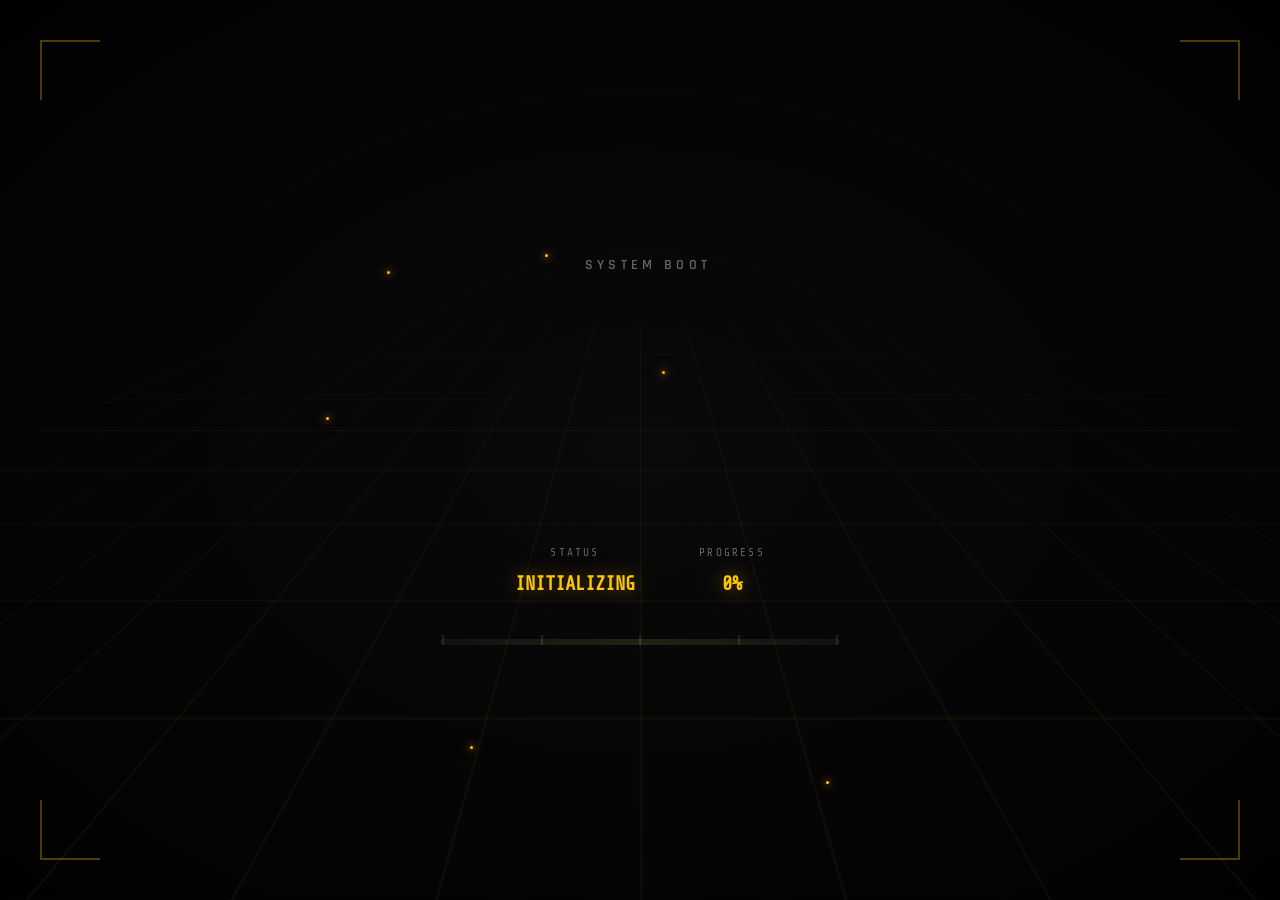
<file: index.html>
<!DOCTYPE html>
<html>
<head>
    <meta http-equiv="refresh" content="0; url=new%20app/">
    <title>Redirecting...</title>
</head>
<body style="background-color: black;">
    <p>Redirecting... </p>
</body>
</html>
</file>
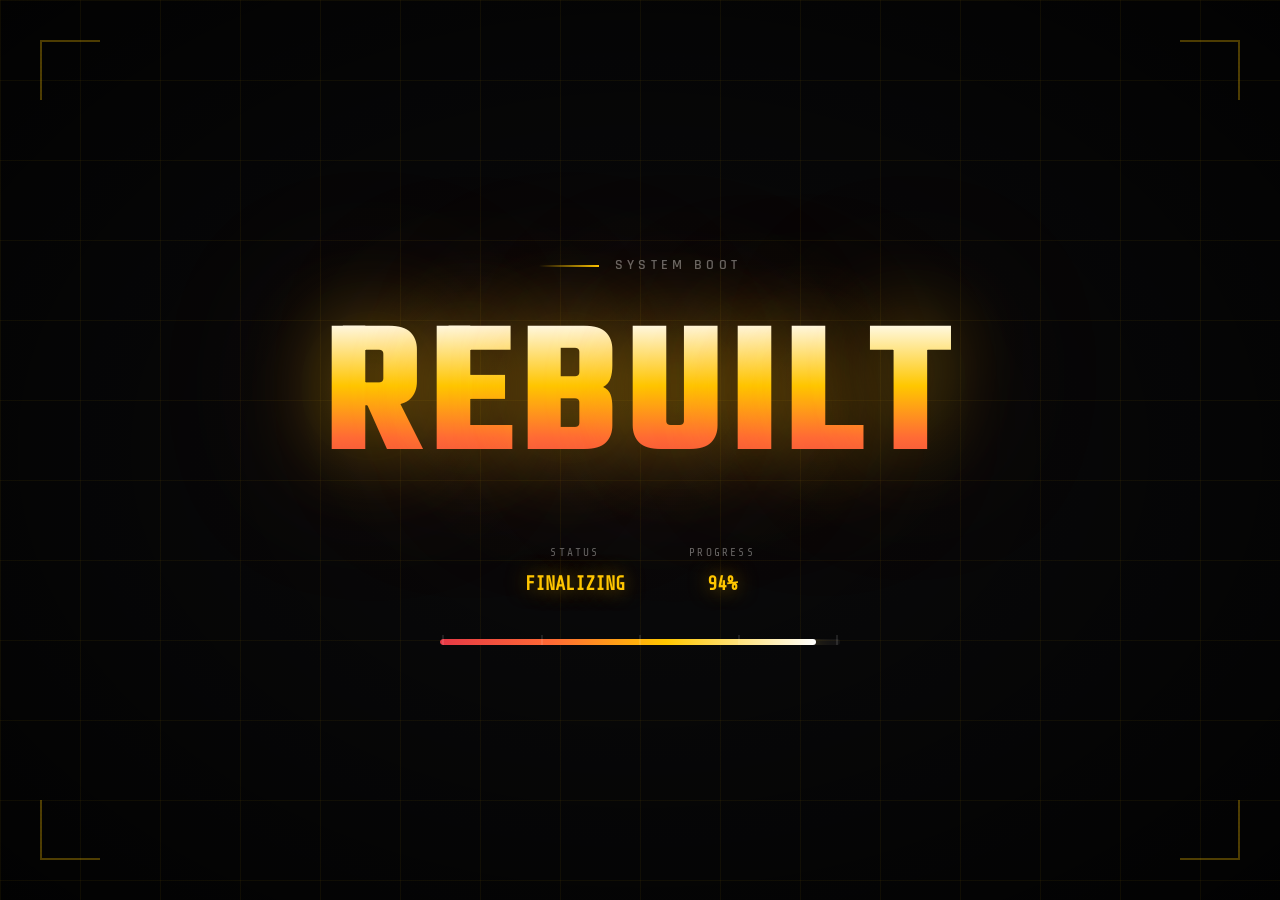
<file: new app/index.html>
<!DOCTYPE html>
<html lang="en">
<head>
  <meta charset="UTF-8">
  <meta name="viewport" content="width=device-width, initial-scale=1.0">
  <title>REBUILT // SCOUTING INTERFACE</title>
  <link rel="styleSheet" type="text/css" href="index.css">
  <link rel="styleSheet" type="text/css" href="loader.css">
  
  <!-- Industrial Typography -->
  <link rel="preconnect" href="https://fonts.googleapis.com">
  <link rel="preconnect" href="https://fonts.gstatic.com" crossorigin>
  <link href="https://fonts.googleapis.com/css2?family=Teko:wght@300;400;500;600;700&family=Rajdhani:wght@400;500;600;700&family=Share+Tech+Mono&display=swap" rel="stylesheet">
</head>
<body onload="pullIPadID();setTeam(matchNum.value, iPadIDarea.value);alliancePick('No Alliance')">
  <!-- Loading Screen -->
  <div id="loader" class="loader-overlay">
    <div class="loader-vignette"></div>
    <div class="loader-grid"></div> 
    <div class="loader-sparks" id="sparkContainer"></div>
    <div class="loader-content">
      <div class="loader-brand">
        <div class="loader-accent-line"></div>
        <span class="loader-label">SYSTEM BOOT</span>
      </div>
      <div class="loader-text-container">
        <span class="loader-char" style="--char-index: 0">R</span>
        <span class="loader-char" style="--char-index: 1">E</span>
        <span class="loader-char" style="--char-index: 2">B</span>
        <span class="loader-char" style="--char-index: 3">U</span>
        <span class="loader-char" style="--char-index: 4">I</span>
        <span class="loader-char" style="--char-index: 5">L</span>
        <span class="loader-char" style="--char-index: 6">T</span>
      </div>
      <div class="loader-metrics">
        <div class="loader-metric">
          <span class="metric-label">STATUS</span>
          <span class="metric-value" id="loaderStatus">INITIALIZING</span>
        </div>
        <div class="loader-metric">
          <span class="metric-label">PROGRESS</span>
          <span class="metric-value" id="loaderPercent">0%</span>
        </div>
      </div>
      <div class="loader-progress-container">
        <div class="loader-progress-bg">
          <div class="loader-progress-fill" id="loaderProgressFill"></div>
          <div class="loader-progress-glow"></div>
        </div>
        <div class="loader-progress-markers">
          <span></span><span></span><span></span><span></span><span></span>
        </div>
      </div>
    </div>
    <div class="loader-corner loader-corner-tl"></div>
    <div class="loader-corner loader-corner-tr"></div>
    <div class="loader-corner loader-corner-bl"></div>
    <div class="loader-corner loader-corner-br"></div>
  </div>

  <!-- Main Application -->
  <div class="app-container" id="mainApp">
    <!-- Ambient Background -->
    <div class="ambient-grid"></div>
    <div class="ambient-glow"></div>
    <div class="noise-overlay"></div>
    
    <!-- Header Section -->
    <header class="app-header">
      <div class="header-accent"></div>
      <div class="header-content">
        <div class="brand-mark">
          <div class="brand-icon">
            <svg viewBox="0 0 24 24" fill="none" stroke="currentColor" stroke-width="2">
              <polygon points="12 2 2 7 12 12 22 7 12 2"></polygon>
              <polyline points="2 17 12 22 22 17"></polyline>
              <polyline points="2 12 12 17 22 12"></polyline>
            </svg>
          </div>
          <div class="brand-text">
            <span class="brand-title">REBUILT</span>
            <span class="brand-subtitle">SCOUTING INTERFACE v2.0</span>
          </div>
        </div>
        <div class="header-meta">
          <div class="meta-item">
            <span class="meta-label">SESSION</span>
            <span class="meta-value" id="sessionId">--</span>
          </div>
          <div class="meta-divider"></div>
          <div class="meta-item">
            <span class="meta-label">TIME</span>
            <span class="meta-value" id="currentTime">--:--</span>
          </div>
        </div>
      </div>
    </header>

    <!-- Main Content Area -->
    <main class="app-main">
      <!-- Primary Data Entry -->
      <section class="data-section primary-data">
        <div class="section-header">
          <div class="section-indicator"></div>
          <h2 class="section-title">MATCH CONFIGURATION</h2>
        </div>
        
        <div class="input-grid">
          <div class="input-group large">
            <label class="input-label">
              <span class="label-text">TEAM NUMBER</span>
              <span class="label-hint">4 digits</span>
            </label>
            <div class="input-wrapper">
              <input type="text" id="teamNum" class="data-input" placeholder="0000" maxlength="4" pattern="[0-9]*">
              <div class="input-focus-indicator"></div>
            </div>
          </div>

          <div class="input-group">
            <label class="input-label">
              <span class="label-text">MATCH</span>
              <span class="label-hint">#</span>
            </label>
            <div class="input-wrapper">
              <input type="text" id="matchNum" class="data-input" placeholder="00" maxlength="3" pattern="[0-9]*" onchange="setTeam(this.value, iPadIDarea.value)">
              <div class="input-focus-indicator"></div>
            </div>
          </div>

          <div class="input-group">
            <label class="input-label">
              <span class="label-text">SCOUT ID</span>
              <span class="label-hint">initials</span>
            </label>
            <div class="input-wrapper">
              <input type="text" id="scout" class="data-input" placeholder="ABC" maxlength="3">
              <div class="input-focus-indicator"></div>
            </div>
          </div>
        </div>
      </section>

      <!-- Alliance Selection -->
      <section class="data-section alliance-section">
        <div class="section-header">
          <div class="section-indicator alliance-indicator"></div>
          <h2 class="section-title">ALLIANCE SELECTION</h2>
        </div>
        
        <div class="alliance-grid"  id="allliance-selection">
          <button class="alliance-btn red-alliance" id="redAllianceBtn" data-alliance="red">
            <div class="alliance-content">
              <div class="alliance-icon">
                <svg viewBox="0 0 24 24" fill="currentColor">
                  <polygon points="12 2 15.09 8.26 22 9.27 17 14.14 18.18 21.02 12 17.77 5.82 21.02 7 14.14 2 9.27 8.91 8.26 12 2"></polygon>
                </svg>
              </div>
              <span class="alliance-name">RED ALLIANCE</span>
              <span class="alliance-status">SELECT</span>
            </div>
            <div class="alliance-glow red-glow"></div>
            <div class="alliance-border"></div>
          </button>

          <button class="alliance-btn blue-alliance" id="blueAllianceBtn" data-alliance="blue">
            <div class="alliance-content">
              <div class="alliance-icon">
                <svg viewBox="0 0 24 24" fill="currentColor">
                  <polygon points="12 2 15.09 8.26 22 9.27 17 14.14 18.18 21.02 12 17.77 5.82 21.02 7 14.14 2 9.27 8.91 8.26 12 2"></polygon>
                </svg>
              </div>
              <span class="alliance-name">BLUE ALLIANCE</span>
              <span class="alliance-status">SELECT</span>
            </div>
            <div class="alliance-glow blue-glow"></div>
            <div class="alliance-border"></div>
          </button>
        </div>
      </section>

      <!-- Device & Actions -->
      <section class="data-section action-section">
        <div class="action-grid">
          <div class="input-group compact">
            <label class="input-label">
              <span class="label-text">DEVICE ID</span>
            </label>
            <div class="input-wrapper">
              <input type="text" id="iPadIDarea" class="data-input" placeholder="00" maxlength="2" pattern="[0-9]*">
              <div class="input-focus-indicator"></div>
            </div>
          </div>

          <button class="action-btn primary" id="goBtn">
            <div class="btn-content">
              <span class="btn-icon">
                <svg viewBox="0 0 24 24" fill="none" stroke="currentColor" stroke-width="2.5">
                  <polygon points="5 3 19 12 5 21 5 3"></polygon>
                </svg>
              </span>
              <span class="btn-text">INITIATE</span>
            </div>
            <div class="btn-glow"></div>
            <div class="btn-border"></div>
          </button>

          <button class="action-btn secondary" id="qrBtn" onclick="window.location.href='../qr.html'">
            <div class="btn-content">
              <span class="btn-icon">
                <svg viewBox="0 0 24 24" fill="none" stroke="currentColor" stroke-width="2">
                  <rect x="3" y="3" width="7" height="7"></rect>
                  <rect x="14" y="3" width="7" height="7"></rect>
                  <rect x="14" y="14" width="7" height="7"></rect>
                  <rect x="3" y="14" width="7" height="7"></rect>
                </svg>
              </span>
              <span class="btn-text">QUICK QR</span>
            </div>
            <div class="btn-border"></div>
          </button>
        </div>
      </section>
    </main>

    <!-- Footer -->
    <footer class="app-footer">
      <div class="footer-line"></div>
      <div class="footer-content">
        <span class="footer-text">FRC 2025 // REBUILT PROTOCOLS ACTIVE</span>
        <div class="footer-indicators">
          <span class="indicator active" data-label="SYS"></span>
          <span class="indicator" data-label="NET"></span>
          <span class="indicator active" data-label="STORAGE"></span>
        </div>
      </div>
    </footer>
  </div>

  <script src="loader.js"></script>
  <script src="../app.js"></script>
  <script src="otherApp.js"></script>
  
</body>
</html>
</file>
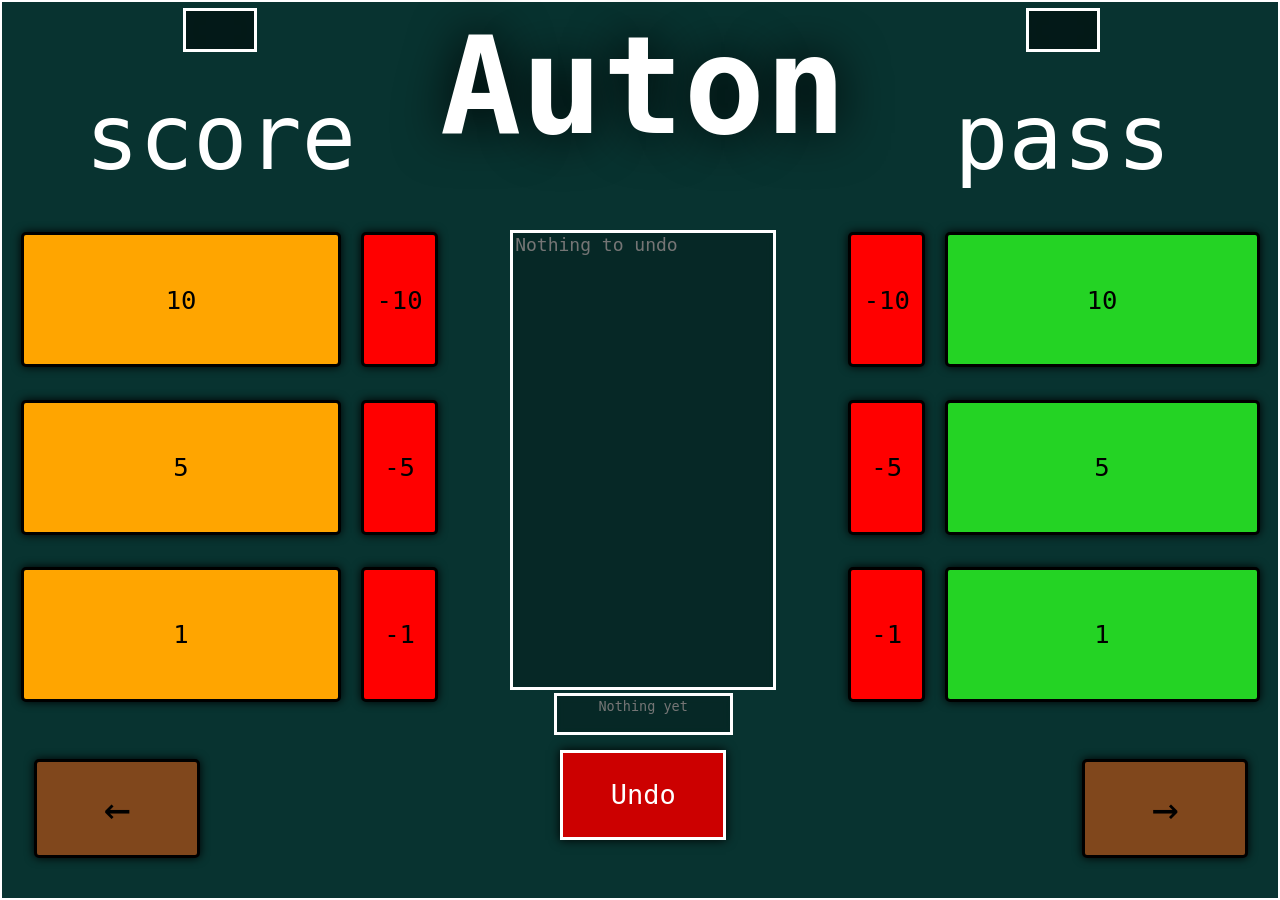
<file: auton.html>
<!DOCTYPE html>
<html>

<head>
    <meta charset="utf-8">
    <title>auton</title>
    <script src="app.js"></script>
    <link rel="styleSheet" type="text/css" href="styleSheet.css">
    <link rel="styleSheet" type="text/css" href="fuel.css">
</head>

<body class="autonBody" style="overflow: scroll;" onload="loadPage('auton')">
    <table id="table">
        <tr id="row1">
            <th class="topSideBox" colspan="3">
                <input class="infoBox" type="text" name="teamBox" id="teamNumberBox" readonly />
            </th>
            <th colspan="1" class="header" id="color" rowspan="2">Auton</th>
            <th class="topSideBox" colspan="3">
                <input class="infoBox" type="text" name="matchBox" id="matchNumberBox" readonly />
            </th>
        </tr>
        <tr class="subHeaderRow" id="row2">
            <td colspan="3" rowspan="2" class="subHeader">score</td>
            <td colspan="3" rowspan="2" class="subHeader">pass</td>
        </tr>
        <tr class="subHeaderRow">
            <td rowspan="6">
                <textarea readonly id="teamLog1" class="terminalFuel" placeholder="Nothing to undo"></textarea>
                <br>
                <textarea readonly id="teamLog2" class="score" placeholder="Nothing yet"></textarea>
                <br>
                <button class="undo" id="undo" onclick="Undo()">Undo</button>
            </td>
        </tr>
        <tr id="row3">
            <td class="largeColumm" colspan="2">
                <button class="plusButton scoreButton" onclick="addFuel(0, 10)">10</button>
            </td>
            <td class="smallColumm">
                <button class="minusButton" onclick="addFuel(0, -10)">-10</button>
            </td>
            <td class="smallColumm">
                <button class="minusButton" onclick="addFuel(1, -10)">-10</button>
            </td>
            <td class="largeColumm" colspan="2">
                <button class="plusButton passButton" onclick="addFuel(1, 10)">10</button>
            </td>
        </tr>
        <tr id="row5">
            <td colspan="2">
                <button class="plusButton scoreButton" onclick="addFuel(0, 5)">5</button>
            </td>
            <td>
                <button class="minusButton" onclick="addFuel(0, -5)">-5</button>
            </td>
            <td>
                <button class="minusButton" onclick="addFuel(1, -5)">-5</button>
            </td>
            <td colspan="2">
                <button class="plusButton passButton" onclick="addFuel(1, 5)">5</button>
            </td>
        </tr>
        <tr id="row6">
            <td colspan="2">
                <button class="plusButton scoreButton" onclick="addFuel(0, 1)">1</button>
            </td>
            <td>
                <button class="minusButton" onclick="addFuel(0, -1)">-1</button>
            </td>
            <td>
                <button class="minusButton" onclick="addFuel(1, -1)">-1</button>
            </td>
            <td colspan="2">
                <button class="plusButton passButton" onclick="addFuel(1, 1)">1</button>
            </td>
        </tr>
        <tr class="footer" id="row7">
            <td>
                <button class="backForth nextColor" id="back" onclick="load('index')">&larr;</button>
            </td>
            <td colspan="5"></td>
            <td>
                <button class="backForth nextColor" id="next" onclick="load('teleop')">&rarr;</button>
            </td>
        </tr>
    </table>
</body>

</html>
</file>
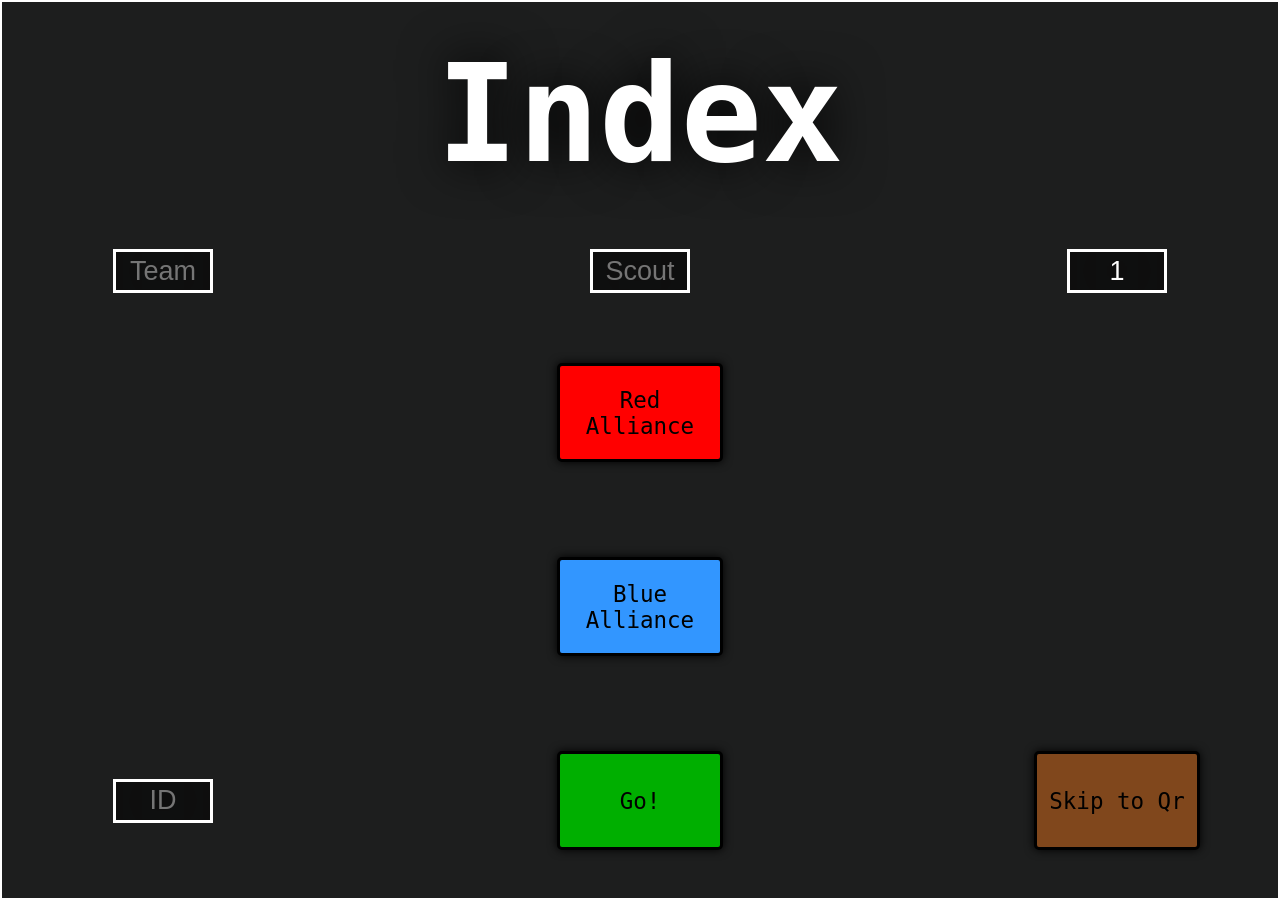
<file: index-old.html>
<!DOCTYPE html>
<html>

<head>
    <meta charset="utf-8">
    <title>index</title>
    <script src="app.js"></script>
    <link rel="stylesheet" type="text/css" href="styleSheet.css">
    <link rel="stylesheet" type="text/css" href="index.css">
</head>

<body onload="pullIPadID();setTeam(matchNum.value, iPadIDarea.value);alliancePick('No Alliance')" id="body"
    style="overflow: scroll;">
    <table class="table" id="indexTable">
        <tr class="top" id="row1">
            <th class="header" colspan="3">Index</th>
        </tr>
        <tr id="row2">
            <td class="sideColumn">
                <input class="inputBox" type="number" name="matchBox" placeholder="Team" id="teamNum" maxlength="4"
                    oninput="this.value=this.value.replace(/[^0-9]/g,'')" />
            </td>
            <td>
                <input class="inputBox" type="text" name="matchBox" placeholder="Scout" maxlength="3" id="scout"
                    oninput="this.value = this.value.replace(/[^a-zA-Z]/g, '').toUpperCase();" />
            </td>
            <td class="sideColumn">
                <input class="inputBox" type="number" name="matchBox" placeholder="Match" id="matchNum"
                    oninput="if(this.value.length > 3) { this.value = this.value.slice(0,3); }"
                    onchange="setTeam(this.value, iPadIDarea.value)" />
            </td>
        </tr>
        <tr id="row3">
            <td rowspan="2"></td>
            <td>
                <button class="redButton" id="Red Alliance" onclick="alliancePick(this.id)">Red
                    Alliance</button>
            </td>
            <td rowspan="2"></td>
        </tr>

        <tr id="row4">
            <td>
                <button class="blueButton" id="Blue Alliance" onclick="alliancePick(this.id)">Blue
                    Alliance</button>
            </td>
        </tr>

        <tr id="row5" style="position: relative;">
            <td style="z-index: -1">
                <input id="iPadIDarea" type="number" class="inputBox" placeholder="ID"
                    onchange="setTeam(matchNum.value, this.value)" maxlength="1"
                    style="position: relative; z-index: 1;" />
            </td>
            <td style="z-index: 1">
                <button class="goButton" onclick="GO(iPadIDarea.value, matchNum.value, scout.value, 'auton');" id="goButton"
                    style="position: relative; z-index: 2;">Go!</button>
            </td>
            <td style="z-index: -1">
                <button class="qrButton" onclick="GO(iPadIDarea.value, matchNum.value, scout.value, 'qr')">Skip to Qr</button>
            </td>
        </tr>

    </table>
</body>

</html>
</file>
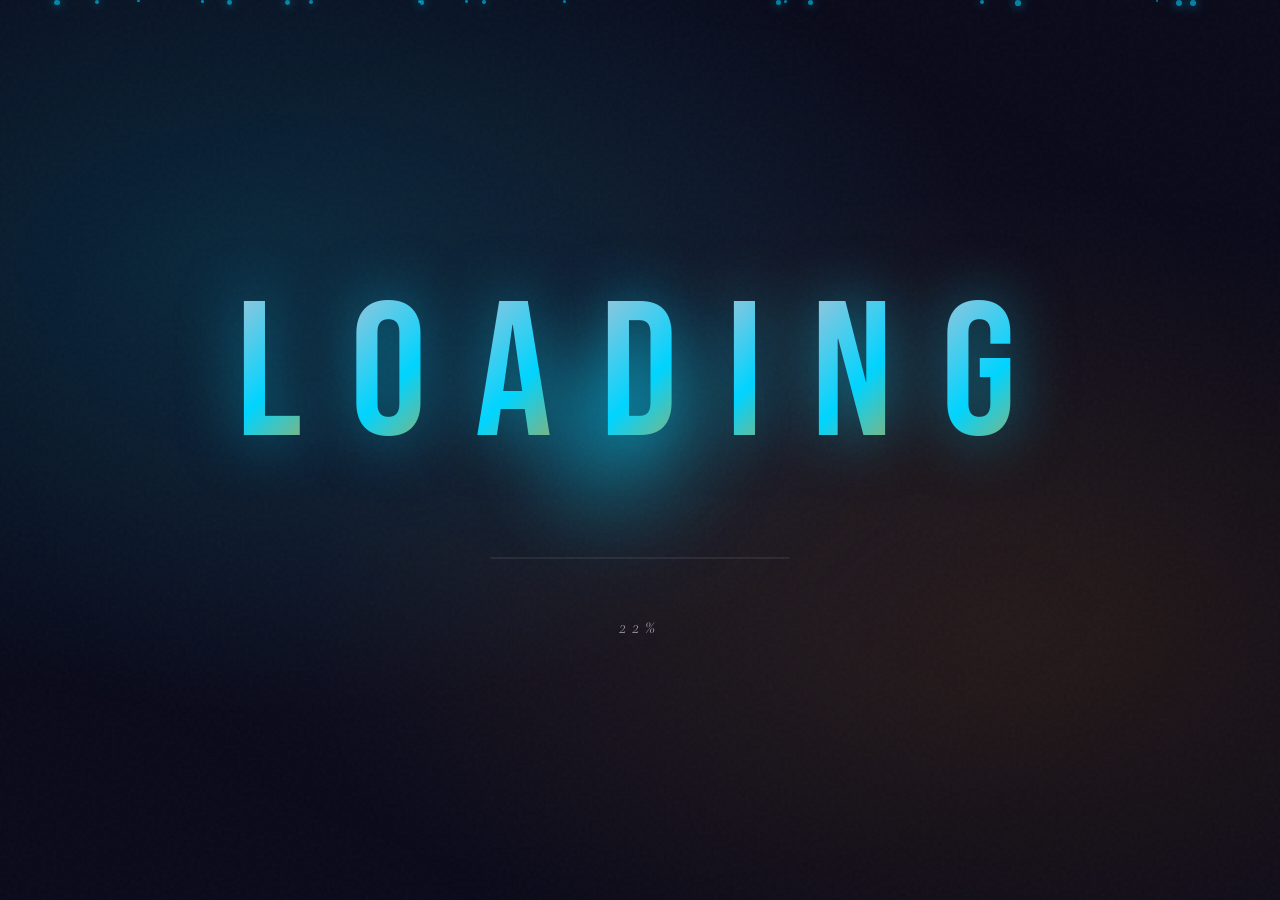
<file: loading-animation.html>
<!DOCTYPE html>
<html lang="en">
<head>
    <meta charset="UTF-8">
    <meta name="viewport" content="width=device-width, initial-scale=1.0">
    <title>Liquid Kinetic Loader</title>
    <link rel="preconnect" href="https://fonts.googleapis.com">
    <link rel="preconnect" href="https://fonts.gstatic.com" crossorigin>
    <link href="https://fonts.googleapis.com/css2?family=Bebas+Neue&family=Cormorant+Garamond:ital,wght@0,300;0,400;1,300;1,400&display=swap" rel="stylesheet">
    <style>
        * {
            margin: 0;
            padding: 0;
            box-sizing: border-box;
        }

        :root {
            --deep-midnight: #0a0a1a;
            --electric-cyan: #00d4ff;
            --amber-glow: #ff9500;
            --liquid-silver: #c0c0d0;
            --void-black: #050510;
        }

        body {
            min-height: 100vh;
            background: var(--deep-midnight);
            display: flex;
            justify-content: center;
            align-items: center;
            overflow: hidden;
            font-family: 'Bebas Neue', sans-serif;
        }

        /* Animated gradient mesh background */
        .bg-mesh {
            position: fixed;
            top: 0;
            left: 0;
            width: 100%;
            height: 100%;
            background: 
                radial-gradient(ellipse at 20% 30%, rgba(0, 212, 255, 0.15) 0%, transparent 50%),
                radial-gradient(ellipse at 80% 70%, rgba(255, 149, 0, 0.1) 0%, transparent 50%),
                radial-gradient(ellipse at 50% 50%, rgba(192, 192, 208, 0.05) 0%, transparent 70%);
            animation: meshFlow 8s ease-in-out infinite;
        }

        @keyframes meshFlow {
            0%, 100% {
                transform: scale(1) rotate(0deg);
                opacity: 1;
            }
            33% {
                transform: scale(1.1) rotate(2deg);
                opacity: 0.9;
            }
            66% {
                transform: scale(0.95) rotate(-1deg);
                opacity: 1;
            }
        }

        /* Noise texture overlay */
        .noise-overlay {
            position: fixed;
            top: 0;
            left: 0;
            width: 100%;
            height: 100%;
            opacity: 0.03;
            pointer-events: none;
            background-image: url("data:image/svg+xml,%3Csvg viewBox='0 0 256 256' xmlns='http://www.w3.org/2000/svg'%3E%3Cfilter id='noiseFilter'%3E%3CfeTurbulence type='fractalNoise' baseFrequency='0.9' numOctaves='4' stitchTiles='stitch'/%3E%3C/filter%3E%3Crect width='100%25' height='100%25' filter='url(%23noiseFilter)'/%3E%3C/svg%3E");
        }

        .loader-container {
            position: relative;
            display: flex;
            flex-direction: column;
            align-items: center;
            gap: 2rem;
            z-index: 10;
        }

        /* Main loading text with liquid effect */
        .loading-text {
            position: relative;
            font-size: clamp(4rem, 15vw, 12rem);
            letter-spacing: 0.15em;
            display: flex;
            gap: 0.1em;
        }

        .char {
            position: relative;
            display: inline-block;
            color: transparent;
            background: linear-gradient(
                135deg,
                var(--liquid-silver) 0%,
                var(--electric-cyan) 50%,
                var(--amber-glow) 100%
            );
            background-clip: text;
            -webkit-background-clip: text;
            -webkit-text-fill-color: transparent;
            filter: drop-shadow(0 0 30px rgba(0, 212, 255, 0.5));
            animation: 
                liquidMorph 3s ease-in-out infinite,
                charFloat 2s ease-in-out infinite;
            animation-delay: calc(var(--char-index) * 0.1s);
            transform-origin: center bottom;
        }

        @keyframes liquidMorph {
            0%, 100% {
                transform: translateY(0) scaleY(1) skewX(0deg);
                filter: drop-shadow(0 0 30px rgba(0, 212, 255, 0.5)) blur(0px);
            }
            25% {
                transform: translateY(-15px) scaleY(1.1) scaleX(0.95) skewX(-3deg);
                filter: drop-shadow(0 10px 40px rgba(0, 212, 255, 0.7)) blur(0.5px);
            }
            50% {
                transform: translateY(-5px) scaleY(0.95) scaleX(1.05) skewX(2deg);
                filter: drop-shadow(0 5px 35px rgba(255, 149, 0, 0.6)) blur(0px);
            }
            75% {
                transform: translateY(-20px) scaleY(1.05) scaleX(0.98) skewX(-1deg);
                filter: drop-shadow(0 15px 45px rgba(0, 212, 255, 0.8)) blur(0.3px);
            }
        }

        @keyframes charFloat {
            0%, 100% {
                transform: translateY(0);
            }
            50% {
                transform: translateY(-10px);
            }
        }

        /* Liquid ripple effect behind text */
        .liquid-ripple {
            position: absolute;
            top: 50%;
            left: 50%;
            transform: translate(-50%, -50%);
            width: 120%;
            height: 120%;
            pointer-events: none;
        }

        .ripple {
            position: absolute;
            top: 50%;
            left: 50%;
            transform: translate(-50%, -50%);
            border: 2px solid var(--electric-cyan);
            border-radius: 50%;
            opacity: 0;
            animation: rippleExpand 2s ease-out infinite;
        }

        .ripple:nth-child(1) { animation-delay: 0s; }
        .ripple:nth-child(2) { animation-delay: 0.5s; }
        .ripple:nth-child(3) { animation-delay: 1s; }
        .ripple:nth-child(4) { animation-delay: 1.5s; }

        @keyframes rippleExpand {
            0% {
                width: 0;
                height: 0;
                opacity: 0.8;
                border-width: 3px;
            }
            50% {
                opacity: 0.4;
            }
            100% {
                width: 150%;
                height: 150%;
                opacity: 0;
                border-width: 0px;
            }
        }

        /* Progress indicator */
        .progress-container {
            position: relative;
            width: 300px;
            height: 2px;
            background: rgba(192, 192, 208, 0.1);
            border-radius: 1px;
            overflow: hidden;
            margin-top: 2rem;
        }

        .progress-bar {
            position: absolute;
            top: 0;
            left: 0;
            height: 100%;
            background: linear-gradient(
                90deg,
                transparent 0%,
                var(--electric-cyan) 20%,
                var(--amber-glow) 50%,
                var(--electric-cyan) 80%,
                transparent 100%
            );
            background-size: 200% 100%;
            animation: 
                progressFlow 2s ease-in-out infinite,
                shimmer 1.5s linear infinite;
            border-radius: 1px;
            box-shadow: 0 0 20px var(--electric-cyan), 0 0 40px rgba(0, 212, 255, 0.5);
        }

        @keyframes progressFlow {
            0% { width: 0%; left: 0%; }
            50% { width: 60%; left: 20%; }
            100% { width: 0%; left: 100%; }
        }

        @keyframes shimmer {
            0% { background-position: 200% 0; }
            100% { background-position: -200% 0; }
        }

        /* Floating particles */
        .particles {
            position: fixed;
            top: 0;
            left: 0;
            width: 100%;
            height: 100%;
            pointer-events: none;
            overflow: hidden;
        }

        .particle {
            position: absolute;
            width: 4px;
            height: 4px;
            background: var(--electric-cyan);
            border-radius: 50%;
            opacity: 0.6;
            animation: particleFloat 8s ease-in-out infinite;
            box-shadow: 0 0 10px var(--electric-cyan), 0 0 20px rgba(0, 212, 255, 0.5);
        }

        @keyframes particleFloat {
            0%, 100% {
                transform: translateY(100vh) rotate(0deg);
                opacity: 0;
            }
            10% {
                opacity: 0.6;
            }
            90% {
                opacity: 0.6;
            }
            100% {
                transform: translateY(-100vh) rotate(720deg);
                opacity: 0;
            }
        }

        /* Loading percentage */
        .percentage {
            font-family: 'Cormorant Garamond', serif;
            font-size: 1.2rem;
            font-weight: 300;
            font-style: italic;
            color: var(--liquid-silver);
            letter-spacing: 0.3em;
            margin-top: 1.5rem;
            opacity: 0.8;
            animation: pulseText 2s ease-in-out infinite;
        }

        @keyframes pulseText {
            0%, 100% { opacity: 0.6; }
            50% { opacity: 1; }
        }

        /* Mercury blob effect */
        .mercury-blob {
            position: absolute;
            width: 200px;
            height: 200px;
            background: radial-gradient(circle at 30% 30%, rgba(0, 212, 255, 0.3), transparent 70%);
            border-radius: 50%;
            filter: blur(40px);
            animation: blobMorph 6s ease-in-out infinite;
            pointer-events: none;
        }

        .mercury-blob:nth-child(1) {
            top: 20%;
            left: 10%;
            animation-delay: 0s;
        }

        .mercury-blob:nth-child(2) {
            top: 60%;
            right: 10%;
            background: radial-gradient(circle at 30% 30%, rgba(255, 149, 0, 0.2), transparent 70%);
            animation-delay: -3s;
        }

        @keyframes blobMorph {
            0%, 100% {
                border-radius: 60% 40% 30% 70% / 60% 30% 70% 40%;
                transform: translate(0, 0) scale(1);
            }
            25% {
                border-radius: 30% 60% 70% 40% / 50% 60% 30% 60%;
                transform: translate(30px, -30px) scale(1.1);
            }
            50% {
                border-radius: 50% 60% 30% 60% / 30% 40% 70% 60%;
                transform: translate(-20px, 20px) scale(0.9);
            }
            75% {
                border-radius: 60% 40% 60% 30% / 70% 30% 50% 60%;
                transform: translate(20px, 10px) scale(1.05);
            }
        }

        /* Exit animation */
        .loader-container.exiting {
            animation: exitLoader 0.8s cubic-bezier(0.16, 1, 0.3, 1) forwards;
        }

        @keyframes exitLoader {
            0% {
                opacity: 1;
                transform: scale(1);
                filter: blur(0);
            }
            50% {
                opacity: 0.5;
                transform: scale(1.1);
                filter: blur(10px);
            }
            100% {
                opacity: 0;
                transform: scale(0.8);
                filter: blur(20px);
            }
        }
    </style>
</head>
<body>
    <div class="bg-mesh"></div>
    <div class="noise-overlay"></div>
    
    <div class="mercury-blob"></div>
    <div class="mercury-blob"></div>
    
    <div class="particles" id="particles"></div>
    
    <div class="loader-container" id="loader">
        <div class="loading-text" id="loadingText">
            <span class="char" style="--char-index: 0">L</span>
            <span class="char" style="--char-index: 1">O</span>
            <span class="char" style="--char-index: 2">A</span>
            <span class="char" style="--char-index: 3">D</span>
            <span class="char" style="--char-index: 4">I</span>
            <span class="char" style="--char-index: 5">N</span>
            <span class="char" style="--char-index: 6">G</span>
        </div>
        
        <div class="liquid-ripple">
            <div class="ripple"></div>
            <div class="ripple"></div>
            <div class="ripple"></div>
            <div class="ripple"></div>
        </div>
        
        <div class="progress-container">
            <div class="progress-bar"></div>
        </div>
        
        <div class="percentage" id="percentage">0%</div>
    </div>

    <script>
        // Create floating particles
        const particlesContainer = document.getElementById('particles');
        const particleCount = 20;
        
        for (let i = 0; i < particleCount; i++) {
            const particle = document.createElement('div');
            particle.className = 'particle';
            particle.style.left = Math.random() * 100 + '%';
            particle.style.animationDuration = (Math.random() * 5 + 5) + 's';
            particle.style.animationDelay = Math.random() * 8 + 's';
            particle.style.width = (Math.random() * 4 + 2) + 'px';
            particle.style.height = particle.style.width;
            particlesContainer.appendChild(particle);
        }
        
        // Animate percentage
        const percentageEl = document.getElementById('percentage');
        let progress = 0;
        const targetProgress = 100;
        const duration = 5000; // 5 seconds
        const startTime = Date.now();
        
        function updateProgress() {
            const elapsed = Date.now() - startTime;
            progress = Math.min((elapsed / duration) * targetProgress, targetProgress);
            percentageEl.textContent = Math.floor(progress) + '%';
            
            if (progress < targetProgress) {
                requestAnimationFrame(updateProgress);
            } else {
                // Trigger exit animation
                setTimeout(() => {
                    document.getElementById('loader').classList.add('exiting');
                }, 500);
            }
        }
        
        updateProgress();
        
        // Mouse interaction - subtle parallax effect
        document.addEventListener('mousemove', (e) => {
            const chars = document.querySelectorAll('.char');
            const centerX = window.innerWidth / 2;
            const centerY = window.innerHeight / 2;
            const moveX = (e.clientX - centerX) / 50;
            const moveY = (e.clientY - centerY) / 50;
            
            chars.forEach((char, index) => {
                const factor = (index - 3) * 0.5;
                char.style.transform = `translate(${moveX * factor}px, ${moveY * factor}px)`;
            });
        });
    </script>
</body>
</html>
</file>
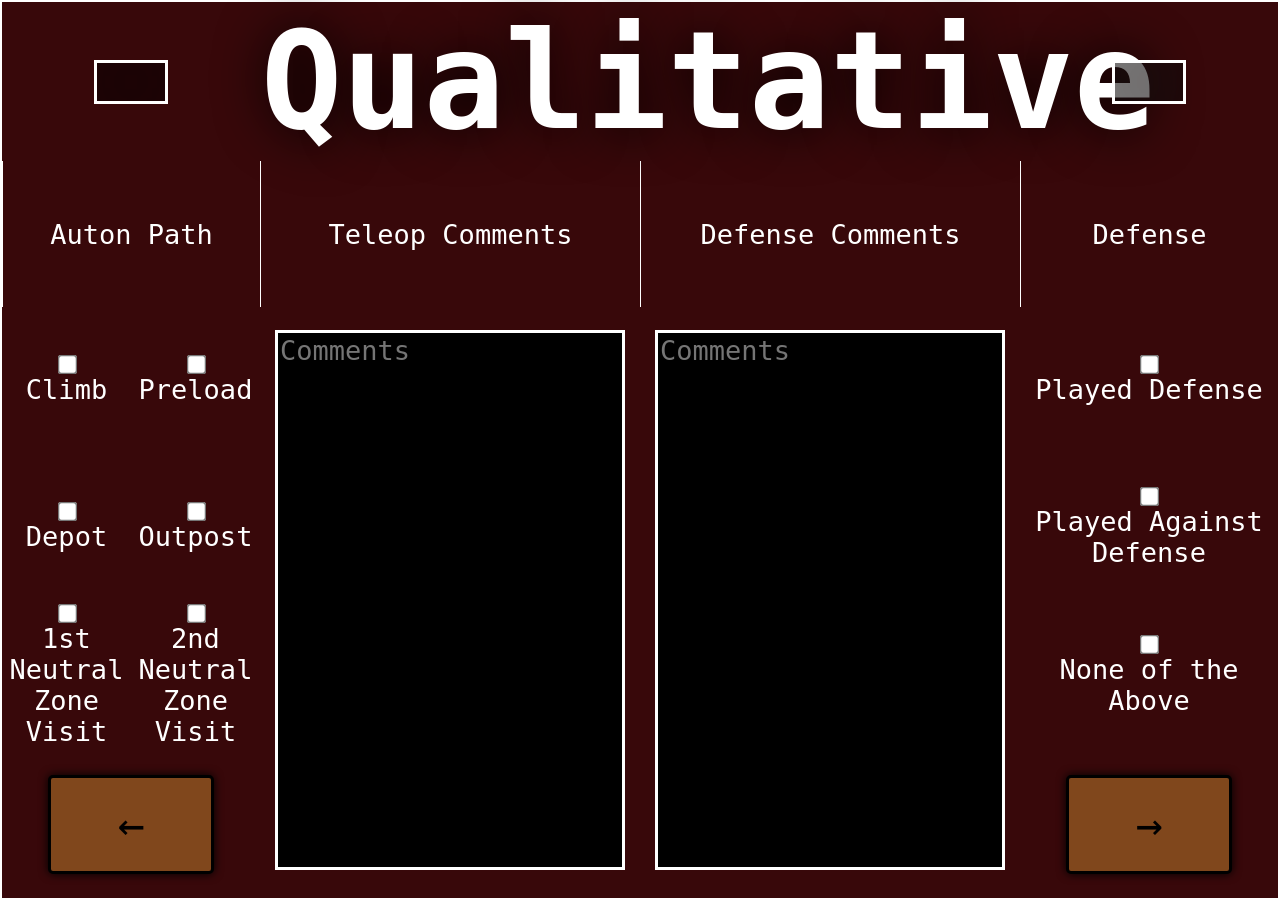
<file: qual.html>
<!DOCTYPE html>
<html lang="en">
<script src="./app.js"></script>

<head>
    <meta charset="UTF-8">
    <title>Qualitative</title>
    <link rel="styleSheet" type="text/css" href="qual.css">
    <link rel="styleSheet" type="text/css" href="styleSheet.css">
</head>

<body id='body' class="qualBody" style="overflow: scroll;" onload="loadPage('qual')">
    <table class="qualTable" id="table">
        <tr>
            <th class="topSideBox" colspan="2">
                <input class="infoBox" type="text" name="teamBox" id="teamNumberBox" readonly />
            </th>
            <th colspan="4" class="header">Qualitative</th>
            <th class="topSideBox" colspan="2">
                <input class="infoBox" type="text" name="matchBox" id="matchNumberBox" readonly />
            </th>
        </tr>
        <tr class="tr1">
            <td colspan="2">Auton Path</td>
            <td colspan="2">Teleop Comments</td>
            <td colspan="2">Defense Comments</td>
            <td colspan="2">Defense</td>
        </tr>
        <tr>
            <td>
                <label>
                    <input type="checkbox" class="checkbox" id="Climb" onclick="addAutonCheckbox(0, this.id)">
                    Climb</label>
            </td>
            <td>
                <label>
                    <input type="checkbox" class="checkbox" id="Preload" onclick="addAutonCheckbox(1, this.id)">
                    Preload</label>
            </td>
            <td rowspan="4" colspan="2">
                <textarea placeholder="Comments" class="commentBox" id="teleopComments"
                    onchange="addComments(this.id)"></textarea>
            </td>
            <td rowspan="4" colspan="2">
                <textarea placeholder="Comments" class="commentBox" id="defenseComments"
                    onchange="addComments(this.id)"></textarea>
            </td>
            <td colspan="2">
                <label>
                    <input type="checkbox" class="checkbox" id="Played Defense"
                        onclick="addDefenseCheckbox(0, this.id)">
                    Played Defense</label>
            </td>
        </tr>
        <tr>
            <td>
                <label>
                    <input type="checkbox" class="checkbox" id="Depot" onclick="addAutonCheckbox(2, this.id)">
                    Depot</label>
            </td>
            <td>
                <label>
                    <input type="checkbox" class="checkbox" id="Outpost" onclick="addAutonCheckbox(3, this.id)">
                    Outpost</label>
            </td>
            <td colspan="2">
                <label>
                    <input type="checkbox" class="checkbox" id="Played Against Defense"
                        onclick="addDefenseCheckbox(1, this.id)">
                    Played Against Defense</label>
            </td>
        </tr>
        <tr>
            <td>
                <label>
                    <input type="checkbox" class="checkbox" id="Neutral Zone" onclick="addAutonCheckbox(4, this.id)">
                    1st Neutral Zone Visit</label>
            </td>
            <td>
                <label>
                    <input type="checkbox" class="checkbox" id="More Neutral Zone"
                        onclick="addAutonCheckbox(5, this.id)">
                    2nd Neutral Zone Visit</label>
            </td>
            <td colspan="2">
                <label>
                    <input type="checkbox" class="checkbox" id="None of the Above"
                        onclick="addDefenseCheckbox(2, this.id)">
                    None of the Above</label>
            </td>
        </tr>
        <tr>
            <td colspan="2">
                <button class="backForth nextColor" id="next" onclick="load('teleop')">&larr;</button>
            </td>
            <td colspan="2">
                <button class="backForth nextColor" id="next" onclick="qualLoad('qr')">&rarr;</button>
            </td>
        </tr>
    </table>
</body>

</html>
</file>
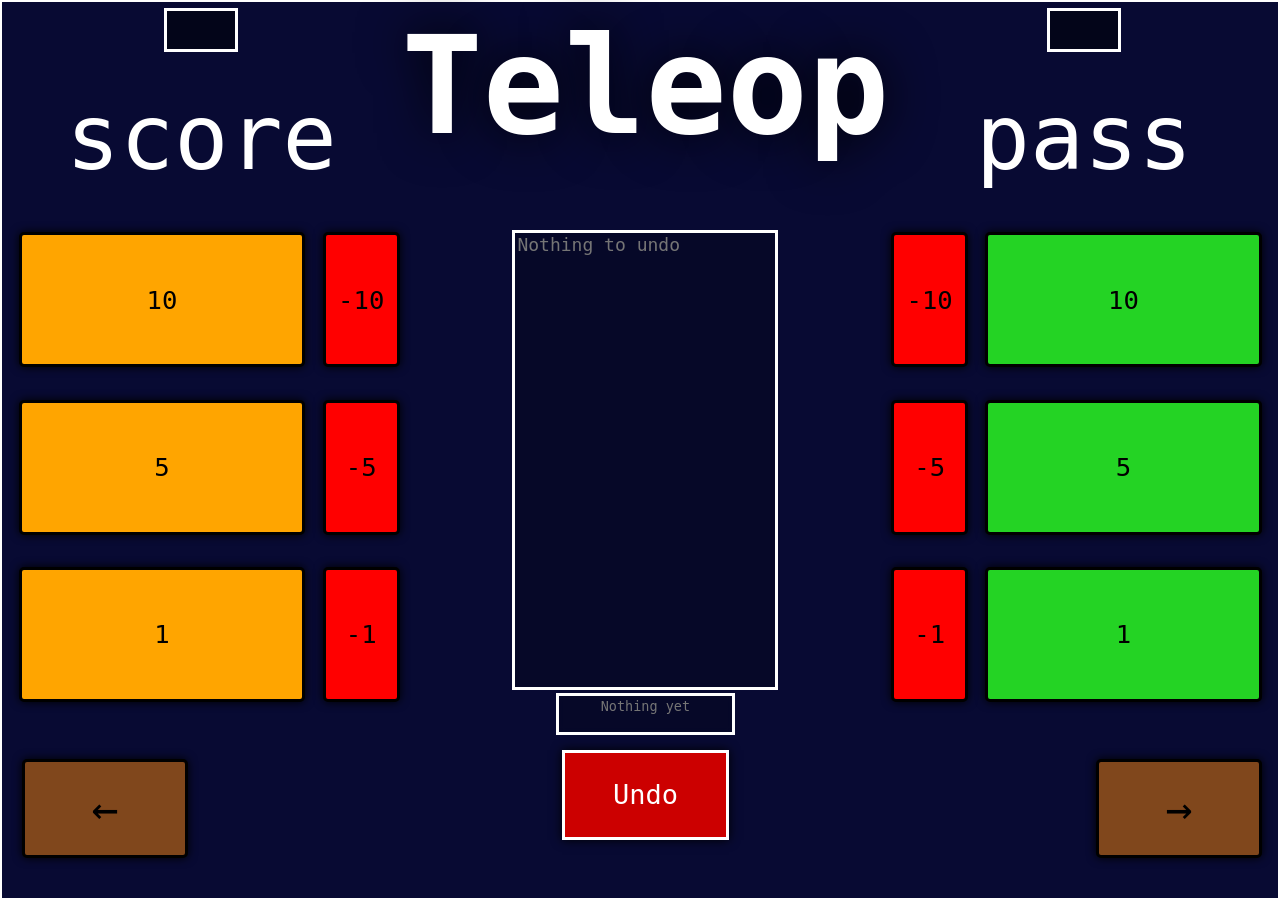
<file: teleop.html>
<!DOCTYPE html>
<html>

<head>
    <meta charset="utf-8">
    <title>teleop</title>
    <script src="app.js"></script>
    <link rel="styleSheet" type="text/css" href="styleSheet.css">
    <link rel="styleSheet" type="text/css" href="fuel.css">
</head>

<body class="teleopBody" style="overflow: scroll;" onload="loadPage('teleop')">
    <table id="table">
        <tr id="row1">
            <th class="topSideBox" colspan="2">
                <input class="infoBox" type="text" name="teamBox" id="teamNumberBox" readonly />
            </th>
            <th colspan="1" class="header" id="color" rowspan="2">Teleop</th>
            <th class="topSideBox" colspan="2">
                <input class="infoBox" type="text" name="matchBox" id="matchNumberBox" readonly />
            </th>
        </tr>
        <tr class="subHeaderRow" id="row2">
            <td colspan="2" rowspan="2" class="subHeader">score</td>
            <td colspan="2" rowspan="2" class="subHeader">pass</td>
        </tr>
        <tr class="subHeaderRow">
            <td rowspan="6">
                <textarea readonly id="teamLog1" class="terminalFuel" placeholder="Nothing to undo"></textarea>
                <br>
                <textarea readonly id="teamLog2" class="score" placeholder="Nothing yet"></textarea>
                <br>
                <button class="undo" id="undo" onclick="Undo()">Undo</button>
            </td>
        </tr>
        <tr id="row3">
            <td class="largeColumm">
                <button class="plusButton scoreButton" onclick="addFuel(2, 10)">10</button>
            </td>
            <td class="smallColumm">
                <button class="minusButton" onclick="addFuel(2, -10)">-10</button>
            </td>
            <td class="smallColumm">
                <button class="minusButton" onclick="addFuel(3, -10)">-10</button>
            </td>
            <td class="largeColumm">
                <button class="plusButton passButton" onclick="addFuel(3, 10)">10</button>
            </td>
        </tr>
        <tr id="row5">
            <td>
                <button class="plusButton scoreButton" onclick="addFuel(2, 5)">5</button>
            </td>
            <td>
                <button class="minusButton" onclick="addFuel(2, -5)">-5</button>
            </td>
            <td>
                <button class="minusButton" onclick="addFuel(3, -5)">-5</button>
            </td>
            <td>
                <button class="plusButton passButton" onclick="addFuel(3, 5)">5</button>
            </td>
        </tr>
        <tr id="row6">
            <td>
                <button class="plusButton scoreButton" onclick="addFuel(2, 1)">1</button>
            </td>
            <td>
                <button class="minusButton" onclick="addFuel(2, -1)">-1</button>
            </td>
            <td>
                <button class="minusButton" onclick="addFuel(3, -1)">-1</button>
            </td>
            <td>
                <button class="plusButton passButton" onclick="addFuel(3, 1)">1</button>
            </td>
        </tr>
        <tr class="footer" id="row7">
            <td>
                <button class="backForth nextColor" id="back" onclick="load('auton')">&larr;</button>
            </td>
            <td></td>
            <td></td>
            <td>
                <button class="backForth nextColor" id="next" onclick="load('qual')">&rarr;</button>
            </td>
        </tr>
    </table>
</body>

</html>
</file>
<file: new app/index.css>
/* ============================================
   REBUILT SCOUTING APP - INDUSTRIAL AESTHETIC
   Brutalist meets Heavy Machinery Interface
   ============================================ */

/* CSS Variables */
:root {
  /* Core Palette */
  --bg-primary: #0a0a0b;
  --bg-secondary: #141416;
  --bg-tertiary: #1a1a1d;
  --bg-elevated: #222226;
  
  /* Accent Colors */
  --accent-yellow: #ffc700;
  --accent-orange: #ff6b35;
  --accent-red: #e63946;
  --accent-blue: #4361ee;
  --accent-green: #2ecc71;
  
  /* Neutrals */
  --text-primary: #f5f5f5;
  --text-secondary: #a0a0a0;
  --text-muted: #666666;
  --border-subtle: rgba(255, 255, 255, 0.1);
  --border-strong: rgba(255, 255, 255, 0.2);
  
  /* Typography */
  --font-display: 'Teko', sans-serif;
  --font-body: 'Rajdhani', sans-serif;
  --font-mono: 'Share Tech Mono', monospace;
  
  /* Spacing */
  --space-xs: 0.25rem;
  --space-sm: 0.5rem;
  --space-md: 1rem;
  --space-lg: 1.5rem;
  --space-xl: 2rem;
  --space-2xl: 3rem;
  
  /* Transitions */
  --transition-fast: 0.15s cubic-bezier(0.4, 0, 0.2, 1);
  --transition-base: 0.25s cubic-bezier(0.4, 0, 0.2, 1);
  --transition-slow: 0.4s cubic-bezier(0.4, 0, 0.2, 1);
}

/* Reset & Base */
*, *::before, *::after {
  box-sizing: border-box;
  margin: 0;
  padding: 0;
}

html {
  font-size: 16px;
  -webkit-font-smoothing: antialiased;
  -moz-osx-font-smoothing: grayscale;
}

body {
  font-family: var(--font-body);
  background: var(--bg-primary);
  color: var(--text-primary);
  min-height: 100vh;
  overflow: hidden;
  line-height: 1.5;
}

/* ============================================
   APP CONTAINER & BACKGROUND
   ============================================ */

.app-container {
  position: fixed;
  top: 0;
  left: 0;
  width: 100vw;
  height: 100vh;
  display: flex;
  flex-direction: column;
  background: var(--bg-primary);
  opacity: 0;
  animation: fadeIn 0.8s var(--transition-slow) forwards;
}

@keyframes fadeIn {
  to { opacity: 1; }
}

/* Ambient Grid Background */
.ambient-grid {
  position: absolute;
  top: 0;
  left: 0;
  width: 100%;
  height: 100%;
  background-image: 
    linear-gradient(rgba(255, 199, 0, 0.03) 1px, transparent 1px),
    linear-gradient(90deg, rgba(255, 199, 0, 0.03) 1px, transparent 1px);
  background-size: 60px 60px;
  pointer-events: none;
  animation: gridPulse 8s ease-in-out infinite;
}

@keyframes gridPulse {
  0%, 100% { opacity: 0.5; }
  50% { opacity: 1; }
}

/* Ambient Glow */
.ambient-glow {
  position: absolute;
  top: 50%;
  left: 50%;
  transform: translate(-50%, -50%);
  width: 80vw;
  height: 80vh;
  background: radial-gradient(ellipse at center, rgba(255, 199, 0, 0.05) 0%, transparent 70%);
  pointer-events: none;
}

/* Noise Texture Overlay */
.noise-overlay {
  position: absolute;
  top: 0;
  left: 0;
  width: 100%;
  height: 100%;
  opacity: 0.03;
  pointer-events: none;
  background-image: url("data:image/svg+xml,%3Csvg viewBox='0 0 256 256' xmlns='http://www.w3.org/2000/svg'%3E%3Cfilter id='noiseFilter'%3E%3CfeTurbulence type='fractalNoise' baseFrequency='0.9' numOctaves='4' stitchTiles='stitch'/%3E%3C/filter%3E%3Crect width='100%25' height='100%25' filter='url(%23noiseFilter)'/%3E%3C/svg%3E");
}

/* ============================================
   HEADER
   ============================================ */

.app-header {
  position: relative;
  padding: var(--space-lg) var(--space-xl);
  background: linear-gradient(180deg, var(--bg-secondary) 0%, transparent 100%);
  border-bottom: 1px solid var(--border-subtle);
}

.header-accent {
  position: absolute;
  top: 0;
  left: 0;
  width: 100%;
  height: 3px;
  background: linear-gradient(90deg, transparent, var(--accent-yellow), transparent);
  animation: accentPulse 3s ease-in-out infinite;
}

@keyframes accentPulse {
  0%, 100% { opacity: 0.5; }
  50% { opacity: 1; }
}

.header-content {
  display: flex;
  justify-content: space-between;
  align-items: center;
  max-width: 1600px;
  margin: 0 auto;
}

.brand-mark {
  display: flex;
  align-items: center;
  gap: var(--space-md);
}

.brand-icon {
  width: 48px;
  height: 48px;
  color: var(--accent-yellow);
  filter: drop-shadow(0 0 20px rgba(255, 199, 0, 0.4));
}

.brand-icon svg {
  width: 100%;
  height: 100%;
}

.brand-text {
  display: flex;
  flex-direction: column;
}

.brand-title {
  font-family: var(--font-display);
  font-size: 2.5rem;
  font-weight: 700;
  letter-spacing: 0.1em;
  line-height: 1;
  color: var(--text-primary);
}

.brand-subtitle {
  font-family: var(--font-mono);
  font-size: 0.7rem;
  letter-spacing: 0.2em;
  color: var(--text-muted);
  margin-top: 2px;
}

.header-meta {
  display: flex;
  align-items: center;
  gap: var(--space-lg);
}

.meta-item {
  display: flex;
  flex-direction: column;
  align-items: flex-end;
}

.meta-label {
  font-family: var(--font-mono);
  font-size: 0.6rem;
  letter-spacing: 0.15em;
  color: var(--text-muted);
}

.meta-value {
  font-family: var(--font-mono);
  font-size: 1.1rem;
  font-weight: 600;
  color: var(--accent-yellow);
}

.meta-divider {
  width: 1px;
  height: 40px;
  background: var(--border-subtle);
}

/* ============================================
   MAIN CONTENT
   ============================================ */

.app-main {
  flex: 1;
  display: flex;
  flex-direction: column;
  gap: var(--space-xl);
  padding: var(--space-xl);
  max-width: 1600px;
  width: 100%;
  margin: 0 auto;
  overflow-y: auto;
}

/* Section Styling */
.data-section {
  position: relative;
  background: linear-gradient(135deg, var(--bg-secondary) 0%, var(--bg-tertiary) 100%);
  border: 1px solid var(--border-subtle);
  border-radius: 4px;
  padding: var(--space-xl);
}

.data-section::before {
  content: '';
  position: absolute;
  top: 0;
  left: 0;
  right: 0;
  height: 1px;
  background: linear-gradient(90deg, transparent, rgba(255, 255, 255, 0.1), transparent);
}

.section-header {
  display: flex;
  align-items: center;
  gap: var(--space-sm);
  margin-bottom: var(--space-lg);
}

.section-indicator {
  width: 4px;
  height: 24px;
  background: var(--accent-yellow);
  border-radius: 2px;
  box-shadow: 0 0 10px rgba(255, 199, 0, 0.5);
}

.section-indicator.alliance-indicator {
  background: linear-gradient(180deg, var(--accent-red), var(--accent-blue));
}

.section-title {
  font-family: var(--font-display);
  font-size: 1.5rem;
  font-weight: 600;
  letter-spacing: 0.05em;
  color: var(--text-secondary);
}

/* ============================================
   INPUT STYLING
   ============================================ */

.input-grid {
  display: grid;
  grid-template-columns: 2fr 1fr 1fr;
  gap: var(--space-lg);
}

.input-group {
  display: flex;
  flex-direction: column;
  gap: var(--space-sm);
}

.input-group.large {
  grid-column: span 1;
}

.input-group.compact {
  max-width: 120px;
}

.input-label {
  display: flex;
  justify-content: space-between;
  align-items: baseline;
}

.label-text {
  font-family: var(--font-mono);
  font-size: 0.75rem;
  letter-spacing: 0.1em;
  color: var(--text-secondary);
  font-weight: 600;
}

.label-hint {
  font-family: var(--font-mono);
  font-size: 0.65rem;
  color: var(--text-muted);
}

.input-wrapper {
  position: relative;
}

.data-input {
  width: 100%;
  padding: var(--space-md) var(--space-lg);
  background: var(--bg-elevated);
  border: 2px solid var(--border-subtle);
  border-radius: 4px;
  font-family: var(--font-mono);
  font-size: 1.5rem;
  font-weight: 600;
  color: var(--text-primary);
  text-align: center;
  letter-spacing: 0.1em;
  transition: all var(--transition-base);
  outline: none;
}

.data-input::placeholder {
  color: var(--text-muted);
  opacity: 0.5;
}

.data-input:hover {
  border-color: var(--border-strong);
  background: var(--bg-primary);
}

.data-input:focus {
  border-color: var(--accent-yellow);
  background: var(--bg-primary);
  box-shadow: 
    0 0 0 3px rgba(255, 199, 0, 0.1),
    inset 0 0 20px rgba(255, 199, 0, 0.05);
}

.input-focus-indicator {
  position: absolute;
  bottom: -1px;
  left: 50%;
  transform: translateX(-50%) scaleX(0);
  width: 80%;
  height: 2px;
  background: var(--accent-yellow);
  box-shadow: 0 0 10px var(--accent-yellow);
  transition: transform var(--transition-base);
}

.data-input:focus ~ .input-focus-indicator {
  transform: translateX(-50%) scaleX(1);
}

/* ============================================
   ALLIANCE BUTTONS
   ============================================ */

.alliance-grid {
  display: grid;
  grid-template-columns: 1fr 1fr;
  gap: var(--space-lg);
}

.alliance-btn {
  position: relative;
  padding: var(--space-xl);
  background: var(--bg-elevated);
  border: 2px solid var(--border-subtle);
  border-radius: 4px;
  cursor: pointer;
  overflow: hidden;
  transition: all var(--transition-base);
}

.alliance-content {
  position: relative;
  z-index: 2;
  display: flex;
  flex-direction: column;
  align-items: center;
  gap: var(--space-sm);
}

.alliance-icon {
  width: 48px;
  height: 48px;
  opacity: 0.5;
  transition: all var(--transition-base);
}

.alliance-btn.red-alliance .alliance-icon {
  color: var(--accent-red);
}

.alliance-btn.blue-alliance .alliance-icon {
  color: var(--accent-blue);
}

.alliance-name {
  font-family: var(--font-display);
  font-size: 1.75rem;
  font-weight: 600;
  letter-spacing: 0.05em;
  color: var(--text-secondary);
  transition: color var(--transition-base);
}

.alliance-status {
  font-family: var(--font-mono);
  font-size: 0.7rem;
  letter-spacing: 0.15em;
  color: var(--text-muted);
  padding: 4px 12px;
  border: 1px solid var(--border-subtle);
  border-radius: 2px;
  transition: all var(--transition-base);
}

.alliance-glow {
  position: absolute;
  top: 50%;
  left: 50%;
  transform: translate(-50%, -50%);
  width: 80%;
  height: 80%;
  opacity: 0;
  filter: blur(40px);
  transition: opacity var(--transition-slow);
}

.red-glow {
  background: radial-gradient(circle, rgba(230, 57, 70, 0.6), transparent 70%);
}

.blue-glow {
  background: radial-gradient(circle, rgba(67, 97, 238, 0.6), transparent 70%);
}

.alliance-border {
  position: absolute;
  top: 0;
  left: 0;
  right: 0;
  bottom: 0;
  border: 2px solid transparent;
  border-radius: 4px;
  transition: all var(--transition-base);
}

/* Alliance Button States */
.alliance-btn:hover {
  transform: translateY(-2px);
  border-color: var(--border-strong);
}

.alliance-btn:hover .alliance-icon {
  opacity: 0.8;
  transform: scale(1.1);
}

.alliance-btn.selected {
  background: var(--bg-primary);
}

.alliance-btn.red-alliance.selected {
  border-color: var(--accent-red);
  box-shadow: 
    0 0 30px rgba(230, 57, 70, 0.3),
    inset 0 0 30px rgba(230, 57, 70, 0.1);
}

.alliance-btn.blue-alliance.selected {
  border-color: var(--accent-blue);
  box-shadow: 
    0 0 30px rgba(67, 97, 238, 0.3),
    inset 0 0 30px rgba(67, 97, 238, 0.1);
}

.alliance-btn.selected .alliance-glow {
  opacity: 1;
}

.alliance-btn.selected .alliance-icon {
  opacity: 1;
  filter: drop-shadow(0 0 10px currentColor);
}

.alliance-btn.selected .alliance-name {
  color: var(--text-primary);
}

.alliance-btn.selected .alliance-status {
  background: var(--text-primary);
  color: var(--bg-primary);
  border-color: var(--text-primary);
}

.alliance-btn.red-alliance.selected .alliance-status {
  background: var(--accent-red);
  border-color: var(--accent-red);
}

.alliance-btn.blue-alliance.selected .alliance-status {
  background: var(--accent-blue);
  border-color: var(--accent-blue);
}

/* ============================================
   ACTION BUTTONS
   ============================================ */

.action-grid {
  display: grid;
  grid-template-columns: auto 1fr auto;
  gap: var(--space-lg);
  align-items: end;
}

.action-btn {
  position: relative;
  padding: var(--space-lg) var(--space-xl);
  background: var(--bg-elevated);
  border: 2px solid var(--border-subtle);
  border-radius: 4px;
  cursor: pointer;
  overflow: hidden;
  transition: all var(--transition-base);
  font-family: var(--font-display);
}

.btn-content {
  position: relative;
  z-index: 2;
  display: flex;
  align-items: center;
  justify-content: center;
  gap: var(--space-sm);
}

.btn-icon {
  width: 24px;
  height: 24px;
  transition: transform var(--transition-base);
}

.btn-text {
  font-size: 1.5rem;
  font-weight: 600;
  letter-spacing: 0.1em;
}

.btn-glow {
  position: absolute;
  top: 50%;
  left: 50%;
  transform: translate(-50%, -50%);
  width: 100%;
  height: 100%;
  background: radial-gradient(circle, rgba(255, 199, 0, 0.4), transparent 70%);
  opacity: 0;
  filter: blur(20px);
  transition: opacity var(--transition-base);
}

.btn-border {
  position: absolute;
  top: 0;
  left: 0;
  right: 0;
  bottom: 0;
  border: 2px solid transparent;
  border-radius: 4px;
  transition: all var(--transition-base);
}

/* Primary Action Button */
.action-btn.primary {
  background: linear-gradient(135deg, rgba(255, 199, 0, 0.15), rgba(255, 199, 0, 0.05));
  border-color: rgba(255, 199, 0, 0.3);
  color: var(--accent-yellow);
}

.action-btn.primary:hover {
  transform: translateY(-3px);
  border-color: var(--accent-yellow);
  box-shadow: 
    0 10px 40px rgba(255, 199, 0, 0.2),
    0 0 60px rgba(255, 199, 0, 0.1);
}

.action-btn.primary:hover .btn-glow {
  opacity: 1;
}

.action-btn.primary:hover .btn-icon {
  transform: translateX(4px);
}

.action-btn.primary:active {
  transform: translateY(-1px);
}

/* Secondary Action Button */
.action-btn.secondary {
  background: transparent;
  border-color: var(--border-subtle);
  color: var(--text-secondary);
  padding: var(--space-md) var(--space-lg);
}

.action-btn.secondary .btn-text {
  font-size: 1.1rem;
}

.action-btn.secondary:hover {
  border-color: var(--text-secondary);
  color: var(--text-primary);
  background: var(--bg-tertiary);
}

/* ============================================
   FOOTER
   ============================================ */

.app-footer {
  position: relative;
  padding: var(--space-md) var(--space-xl);
  background: var(--bg-secondary);
  border-top: 1px solid var(--border-subtle);
}

.footer-line {
  position: absolute;
  top: 0;
  left: 0;
  width: 100%;
  height: 1px;
  background: linear-gradient(90deg, transparent, var(--accent-yellow), transparent);
  opacity: 0.5;
}

.footer-content {
  display: flex;
  justify-content: space-between;
  align-items: center;
  max-width: 1600px;
  margin: 0 auto;
}

.footer-text {
  font-family: var(--font-mono);
  font-size: 0.7rem;
  letter-spacing: 0.15em;
  color: var(--text-muted);
}

.footer-indicators {
  display: flex;
  gap: var(--space-md);
}

.indicator {
  position: relative;
  width: 8px;
  height: 8px;
  border-radius: 50%;
  background: var(--text-muted);
  opacity: 0.3;
  transition: all var(--transition-base);
}

.indicator::after {
  content: attr(data-label);
  position: absolute;
  top: -20px;
  left: 50%;
  transform: translateX(-50%);
  font-family: var(--font-mono);
  font-size: 0.5rem;
  letter-spacing: 0.1em;
  color: var(--text-muted);
  opacity: 0;
  transition: opacity var(--transition-base);
}

.indicator.active {
  background: var(--accent-green);
  opacity: 1;
  box-shadow: 0 0 10px var(--accent-green);
}

.indicator:hover::after {
  opacity: 1;
}

/* ============================================
   RESPONSIVE
   ============================================ */

@media (max-width: 1024px) {
  .input-grid {
    grid-template-columns: 1fr;
  }
  
  .input-group.large {
    grid-column: span 1;
  }
  
  .alliance-grid {
    grid-template-columns: 1fr;
  }
  
  .action-grid {
    grid-template-columns: 1fr;
  }
  
  .action-btn.primary {
    order: -1;
  }
}

@media (max-width: 768px) {
  .header-content {
    flex-direction: column;
    gap: var(--space-md);
  }
  
  .brand-title {
    font-size: 1.75rem;
  }
  
  .header-meta {
    width: 100%;
    justify-content: space-between;
  }
  
  .meta-divider {
    display: none;
  }
}

/* ============================================
   UTILITY ANIMATIONS
   ============================================ */

@keyframes pulse {
  0%, 100% { opacity: 1; }
  50% { opacity: 0.5; }
}

@keyframes slideIn {
  from {
    opacity: 0;
    transform: translateY(20px);
  }
  to {
    opacity: 1;
    transform: translateY(0);
  }
}

.data-section {
  animation: slideIn 0.6s ease-out backwards;
}

.data-section:nth-child(1) { animation-delay: 0.1s; }
.data-section:nth-child(2) { animation-delay: 0.2s; }
.data-section:nth-child(3) { animation-delay: 0.3s; }
</file>
<file: new app/loader.css>
/* ============================================
   REBUILT LOADER - INDUSTRIAL/MACHINERY THEME
   ============================================ */

.loader-overlay {
  position: fixed;
  top: 0;
  left: 0;
  width: 100vw;
  height: 100vh;
  background: #0a0a0b;
  display: flex;
  justify-content: center;
  align-items: center;
  z-index: 9999;
  overflow: hidden;
}

/* Vignette Effect */
.loader-vignette {
  position: absolute;
  top: 0;
  left: 0;
  width: 100%;
  height: 100%;
  background: radial-gradient(ellipse at center, transparent 0%, rgba(0, 0, 0, 0.8) 100%);
  pointer-events: none;
}

/* Technical Grid Background */
.loader-grid {
  position: absolute;
  top: 0;
  left: 0;
  width: 100%;
  height: 100%;
  background-image: 
    linear-gradient(rgba(255, 199, 0, 0.05) 1px, transparent 1px),
    linear-gradient(90deg, rgba(255, 199, 0, 0.05) 1px, transparent 1px);
  background-size: 80px 80px;
  animation: gridScan 4s linear infinite;
}

@keyframes gridScan {
  0% { transform: perspective(500px) rotateX(60deg) translateY(0); }
  100% { transform: perspective(500px) rotateX(60deg) translateY(80px); }
}

/* Welding Sparks */
.loader-sparks {
  position: absolute;
  top: 0;
  left: 0;
  width: 100%;
  height: 100%;
  pointer-events: none;
  overflow: hidden;
}

.spark {
  position: absolute;
  width: 3px;
  height: 3px;
  background: #ffc700;
  border-radius: 50%;
  box-shadow: 
    0 0 6px #ffc700,
    0 0 12px #ff6b35,
    0 0 18px #e63946;
  animation: sparkFly 1s ease-out forwards;
}

@keyframes sparkFly {
  0% {
    transform: translate(0, 0) scale(1);
    opacity: 1;
  }
  100% {
    transform: translate(var(--tx), var(--ty)) scale(0);
    opacity: 0;
  }
}

/* Main Content */
.loader-content {
  position: relative;
  display: flex;
  flex-direction: column;
  align-items: center;
  gap: 2.5rem;
  z-index: 10;
  padding: 3rem;
}

/* Brand Label */
.loader-brand {
  display: flex;
  align-items: center;
  gap: 1rem;
}

.loader-accent-line {
  width: 60px;
  height: 2px;
  background: linear-gradient(90deg, transparent, #ffc700);
  animation: lineExtend 1s ease-out forwards;
}

@keyframes lineExtend {
  from { width: 0; }
  to { width: 60px; }
}

.loader-label {
  font-family: 'Rajdhani', sans-serif;
  font-size: 0.9rem;
  font-weight: 600;
  letter-spacing: 0.3em;
  color: #666;
}

/* Animated Text */
.loader-text-container {
  position: relative;
  display: flex;
  gap: 0.1em;
}

.loader-char {
  font-family: 'Teko', sans-serif;
  font-size: clamp(5rem, 18vw, 12rem);
  font-weight: 700;
  letter-spacing: 0.02em;
  line-height: 0.9;
  color: transparent;
  background: linear-gradient(
    180deg,
    #ffffff 0%,
    #ffc700 40%,
    #ff6b35 70%,
    #e63946 100%
  );
  background-clip: text;
  -webkit-background-clip: text;
  -webkit-text-fill-color: transparent;
  filter: 
    drop-shadow(0 0 40px rgba(255, 199, 0, 0.4))
    drop-shadow(0 0 80px rgba(255, 107, 53, 0.2));
  animation: 
    charReveal 0.6s ease-out backwards,
    charPulse 3s ease-in-out infinite;
  animation-delay: calc(var(--char-index) * 0.08s), calc(var(--char-index) * 0.08s + 0.6s);
  transform-origin: center bottom;
}

@keyframes charReveal {
  from {
    opacity: 0;
    transform: translateY(40px) scale(0.8);
    filter: blur(10px);
  }
  to {
    opacity: 1;
    transform: translateY(0) scale(1);
    filter: blur(0);
  }
}

@keyframes charPulse {
  0%, 100% {
    filter: 
      drop-shadow(0 0 40px rgba(255, 199, 0, 0.4))
      drop-shadow(0 0 80px rgba(255, 107, 53, 0.2));
  }
  50% {
    filter: 
      drop-shadow(0 0 60px rgba(255, 199, 0, 0.6))
      drop-shadow(0 0 120px rgba(255, 107, 53, 0.4));
  }
}

/* Metrics Display */
.loader-metrics {
  display: flex;
  gap: 4rem;
  margin-top: 1rem;
}

.loader-metric {
  display: flex;
  flex-direction: column;
  align-items: center;
  gap: 0.5rem;
}

.metric-label {
  font-family: 'Share Tech Mono', monospace;
  font-size: 0.7rem;
  letter-spacing: 0.2em;
  color: #666;
}

.metric-value {
  font-family: 'Share Tech Mono', monospace;
  font-size: 1.2rem;
  font-weight: 600;
  color: #ffc700;
  text-shadow: 0 0 20px rgba(255, 199, 0, 0.5);
}

/* Progress Container */
.loader-progress-container {
  position: relative;
  width: 400px;
  max-width: 80vw;
}

.loader-progress-bg {
  position: relative;
  height: 6px;
  background: rgba(255, 255, 255, 0.05);
  border-radius: 3px;
  overflow: hidden;
}

.loader-progress-fill {
  position: absolute;
  top: 0;
  left: 0;
  height: 100%;
  width: 0%;
  background: linear-gradient(
    90deg,
    #e63946 0%,
    #ff6b35 30%,
    #ffc700 60%,
    #ffffff 100%
  );
  border-radius: 3px;
  box-shadow: 0 0 20px rgba(255, 199, 0, 0.5);
  transition: width 0.1s linear;
}

.loader-progress-glow {
  position: absolute;
  top: 50%;
  left: 0;
  transform: translateY(-50%);
  width: 100%;
  height: 20px;
  background: linear-gradient(
    90deg,
    transparent,
    rgba(255, 199, 0, 0.3),
    transparent
  );
  filter: blur(10px);
  opacity: 0;
  animation: glowPulse 2s ease-in-out infinite;
}

@keyframes glowPulse {
  0%, 100% { opacity: 0.3; }
  50% { opacity: 0.6; }
}

/* Progress Markers */
.loader-progress-markers {
  position: absolute;
  top: 50%;
  left: 0;
  right: 0;
  transform: translateY(-50%);
  display: flex;
  justify-content: space-between;
  padding: 0 2px;
  pointer-events: none;
}

.loader-progress-markers span {
  width: 2px;
  height: 10px;
  background: rgba(255, 255, 255, 0.1);
  transform: translateY(-2px);
}

/* Corner Accents */
.loader-corner {
  position: absolute;
  width: 60px;
  height: 60px;
  border-color: rgba(255, 199, 0, 0.3);
  border-style: solid;
  border-width: 0;
  animation: cornerDraw 0.8s ease-out forwards;
}

.loader-corner-tl {
  top: 40px;
  left: 40px;
  border-top-width: 2px;
  border-left-width: 2px;
  animation-delay: 0.2s;
}

.loader-corner-tr {
  top: 40px;
  right: 40px;
  border-top-width: 2px;
  border-right-width: 2px;
  animation-delay: 0.4s;
}

.loader-corner-bl {
  bottom: 40px;
  left: 40px;
  border-bottom-width: 2px;
  border-left-width: 2px;
  animation-delay: 0.6s;
}

.loader-corner-br {
  bottom: 40px;
  right: 40px;
  border-bottom-width: 2px;
  border-right-width: 2px;
  animation-delay: 0.8s;
}

@keyframes cornerDraw {
  from {
    width: 0;
    height: 0;
    opacity: 0;
  }
  to {
    width: 60px;
    height: 60px;
    opacity: 1;
  }
}

/* Exit Animation */
.loader-overlay.exiting {
  animation: loaderExit 0.6s cubic-bezier(0.16, 1, 0.3, 1) forwards;
}

@keyframes loaderExit {
  0% {
    opacity: 1;
    clip-path: inset(0);
  }
  100% {
    opacity: 0;
    clip-path: inset(50%);
  }
}

/* Scanline Effect */
.loader-overlay::after {
  content: '';
  position: absolute;
  top: 0;
  left: 0;
  width: 100%;
  height: 100%;
  background: repeating-linear-gradient(
    0deg,
    transparent,
    transparent 2px,
    rgba(0, 0, 0, 0.03) 2px,
    rgba(0, 0, 0, 0.03) 4px
  );
  pointer-events: none;
  animation: scanline 8s linear infinite;
}

@keyframes scanline {
  0% { transform: translateY(0); }
  100% { transform: translateY(4px); }
}
</file>
<file: styleSheet.css>
/*Global Styles*/
table {
  height: 100vh;
  width: 100vw;
  margin: 0;
  padding: 0;
  border-spacing: 0;
  text-align: center;
  font-family: Monospace;
  border: white 2px solid;
}

body {
  margin: 0;
  background-color: #1d1e1e;
  overflow: hidden;
  background-position: center;
  background-repeat: no-repeat;
  background-size: cover;
}

  button {
    height: 11vh;
    width: 13vw;
    border: 3px solid black;
    border-radius: 5px;
    color: black;
    font-size: 100%;
    font-family: inherit;
    box-shadow: 0px 0px 10px black;
    font-size: 2.5vh;
    text-overflow: clip;
  }

  button:hover {
    filter: brightness(0.8);
  }

  button:active {
    filter: brightness(1.2);
  }
  
  textarea {
    resize: none;
    background-color: rgba(0, 0, 0, 0.2);
    -webkit-backdrop-filter: blur(5px);
    backdrop-filter: blur(5px);
    border: 3px solid white;
    color: white;
    text-align: left;
    font-size: 1.5vh;
  }
  /*Everything Else*/
  .header {
    color: white;
    font-size: 15vh;
    text-shadow: 0px 0px 50px black;
  }
  .footer {
    height: 20vh;
  }
  .topSideBox {
    width: 20vw;
  }
  .comments {
    height: 12vh;
    width: 30vw;
    font-size:2vh;
    background-color: rgba(0, 0, 0, 0.5);
  }
  .undo {
    height: 10vh;
    padding: 0;
    border: 3px solid white;
    border-radius: 0px;
    -webkit-backdrop-filter: blur(15px);
    backdrop-filter: blur(15px);
    background-color: rgba(255, 0, 0, 0.5);
    color: white;
    font-size: 3vh;
    background: #cc0000;
  }
  .infoBox {
    height: 4vh;
    width: 5vw;
    background-color: rgba(0, 0, 0, 0.5);
    -webkit-backdrop-filter: blur(50px);
    backdrop-filter: blur(50px);
    border: 3px solid white;
    color: white;
    text-align: center;
    font-size: 3vh;
  }
  .inputBox {
    height: 4vh;
    width: 7vw;
    background-color: rgba(0, 0, 0, 0.5);
    -webkit-backdrop-filter: blur(50px);
    backdrop-filter: blur(50px);
    border: 3px solid white;
    color: white;
    text-align: center;
    font-size: 3vh;
  }
  .backForth {
    text-align: center;
    background-color: rgb(128,71,28);
    font-size: 5vh;
    height: 11vh;
    width: 13vw;
  }

textarea {
  resize: none;
  background-color: rgba(0, 0, 0, 0.2);
  -webkit-backdrop-filter: blur(5px);
  backdrop-filter: blur(5px);
  border: 3px solid white;
  color: white;
  text-align: left;
  font-size: 1.5vh;
}

/*Everything Else*/
.header {
  color: white;
  font-size: 15vh;
  text-shadow: 0px 0px 50px black;
}

.footer {
  height: 20vh;
}

.topSideBox {
  width: 20vw;
}

.comments {
  height: 12vh;
  width: 30vw;
  font-size: 2vh;
  background-color: rgba(0, 0, 0, 0.5);
}

.undo {
  height: 10vh;
  padding: 0;
  border: 3px solid white;
  border-radius: 0px;
  -webkit-backdrop-filter: blur(15px);
  backdrop-filter: blur(15px);
  background-color: rgba(255, 0, 0, 0.5);
  color: white;
  font-size: 3vh;
  background: #cc0000;
}

.infoBox {
  height: 4vh;
  width: 5vw;
  background-color: rgba(0, 0, 0, 0.5);
  -webkit-backdrop-filter: blur(50px);
  backdrop-filter: blur(50px);
  border: 3px solid white;
  color: white;
  text-align: center;
  font-size: 3vh;
}

.inputBox {
  height: 4vh;
  width: 7vw;
  background-color: rgba(0, 0, 0, 0.5);
  -webkit-backdrop-filter: blur(50px);
  backdrop-filter: blur(50px);
  border: 3px solid white;
  color: white;
  text-align: center;
  font-size: 3vh;
}

.backForth {
  text-align: center;
  font-size: 5vh;
  height: 11vh;
  width: 13vw;
}

input::-webkit-outer-spin-button,
input::-webkit-inner-spin-button {
  -webkit-appearance: none;
}

body::-webkit-scrollbar {
  display: none;
  /* for Chrome, Safari, and Opera */
}

.terminal {
  width: 20vw;
  height: 60vh;
  resize: none;
  background-color: rgba(0, 0, 0, 0.2);
  -webkit-backdrop-filter: blur(5px);
  backdrop-filter: blur(5px);
  border: 3px solid white;
  text-align: left;
  color: white;
  font-size: 1.5vh;
  scrollbar-width: thin;
  scrollbar-color: white rgba(0, 0, 0, 0.2);
  font-size: 2vh;
  line-height: 1.51vw;
}

.score {
  width: 14vw;
  display: block;
  box-sizing: border-box;
  margin: auto;
  text-align: center;
  align-items: center;
}

.top {
  height: 25vh;
}
</file>
<file: fuel.css>
.subHeader {
    color: white;
    font-size: 10vh;
}

.subHeaderRow {
    height: 5vh;
}

.smallColumm {
    width: 2.5vw;
}

.largeColumm {
    width: 32vw;
}

.minusButton {
    height: 15vh;
    width: 6vw;
    background-color: red;
    font-size: 2vw;
}

.plusButton {
    height: 15vh;
    width: 90%;
    font-size: 2vw;
}

.passButton{
    background-color: rgb(36, 211, 36);
    color: black;
}

.scoreButton{
    background-color: orange;
}

.navigationButton {
    background-image: linear-gradient(#999999,
            #777777,
        );
    border: #333333,
}

.navigationButton:hover {
    background-image: linear-gradient(#777777,
            #555555,
        );
    border: #222222,
}

#back {
    margin-left: -36%;
}

#next {
    margin-right: -36%;
}

.no-border{
    border:none;
}

.terminalFuel {
  width: 20vw;
  height: 50vh;
  resize: none;
  background-color: rgba(0, 0, 0, 0.2);
  -webkit-backdrop-filter: blur(5px);
  backdrop-filter: blur(5px);
  border: 3px solid white;
  text-align: left;
  color: white;
  font-size: 1.5vh;
  scrollbar-width: thin;
  scrollbar-color: white rgba(0, 0, 0, 0.2);
  font-size: 2vh;
  line-height: 1.51vw;
}

.autonBody{
    background-color: rgb(8, 51, 48);
}

.teleopBody{
    background-color: rgb(8, 10, 51);
}
</file>
<file: index.css>
.redButton {
    background-color: rgb(255,0,0);
}

.blueButton {
    background-color: rgb(50,150,255);
}

.goButton {
    background-color: rgb(0,175,0);
}

.qrButton {
    background-color: rgb(128,71,28);
}

.sideColumn {
    width: 25vw;
}
</file>
<file: qual.css>
table {
    height: 100vh;
    width: 100vw;
    table-layout: fixed;
}

tr {
    height: 16.66%;
}

td {
    color: white;
    width: 12.5%;
    font-size: 1.5em;
}


label {
    color: white;
    font-size: 3vh;
    display: flex;
  align-items: center;
  justify-content: center;
  flex-direction: column;
}

.tr1 {
    font-size: 2vh;
}

.tr1 > td {
  border-left: 1px solid white;
}

.commentBox {
    height: 90%;
    width: 90%;
    font-size: 3vh;
    background-color: black;
}

.checkbox {
    scale: 1.5;
}

.qualBody {
    background-color: rgb(56, 8, 10);
}
</file>
